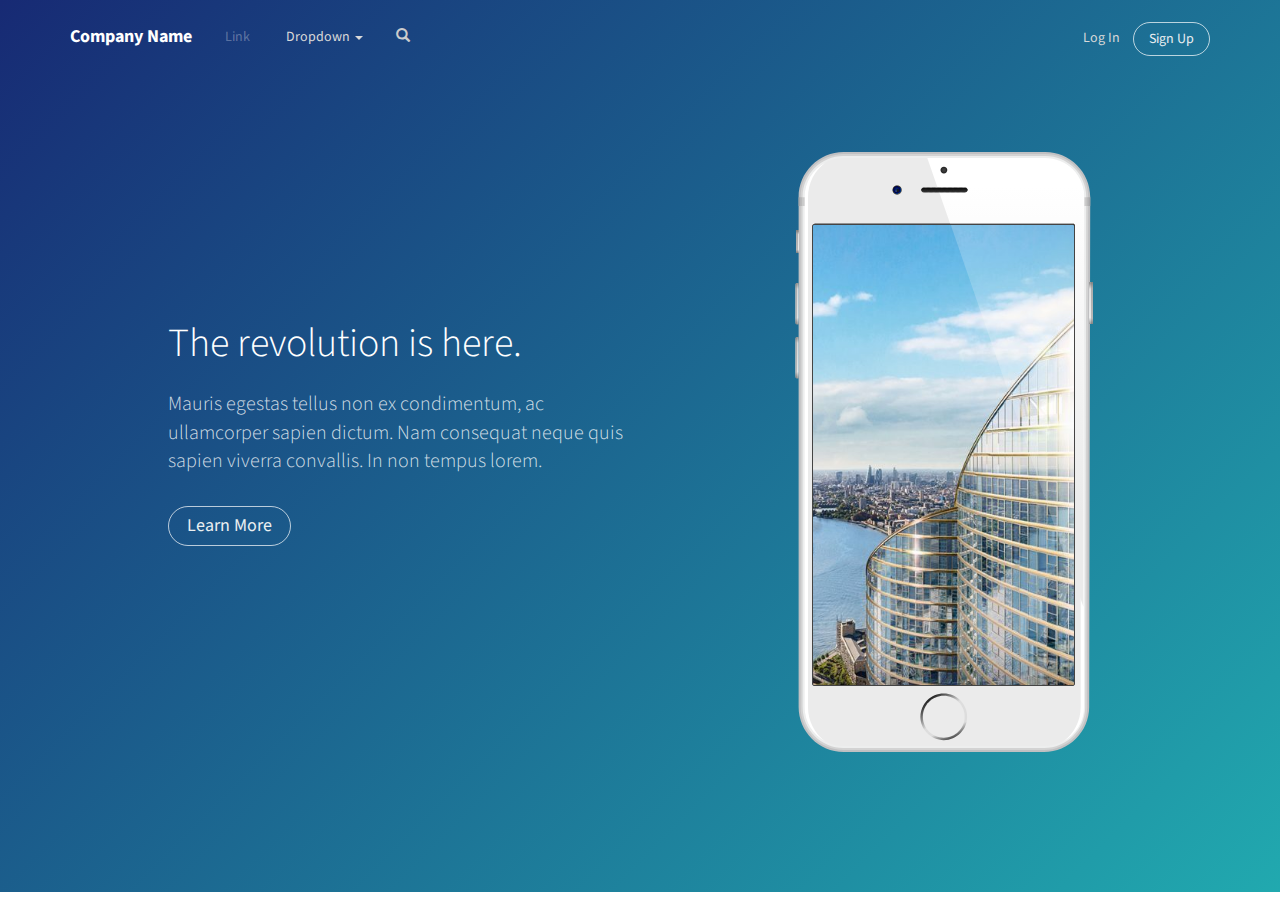
<file: Header-Blue.html>
<!DOCTYPE html>
<html>

<head>
    <meta charset="utf-8">
    <meta name="viewport" content="width=device-width, initial-scale=1.0">
    <title>header_blue</title>
    <link rel="stylesheet" href="http://maxcdn.bootstrapcdn.com/bootstrap/3.3.7/css/bootstrap.min.css">
    <link rel="stylesheet" href="https://fonts.googleapis.com/css?family=Source+Sans+Pro:300,400,700">
    <link rel="stylesheet" href="assets/css/Header-Blue.css">
</head>

<body>
    <div>
        <div class="header-blue">
            <nav class="navbar navbar-default navigation-clean-search">
                <div class="container">
                    <div class="navbar-header"><a class="navbar-brand navbar-link" href="#">Company Name</a>
                        <button class="navbar-toggle collapsed" data-toggle="collapse" data-target="#navcol-1"><span class="sr-only">Toggle navigation</span><span class="icon-bar"></span><span class="icon-bar"></span><span class="icon-bar"></span></button>
                    </div>
                    <div class="collapse navbar-collapse" id="navcol-1">
                        <ul class="nav navbar-nav">
                            <li class="active" role="presentation"><a href="#">Link</a></li>
                            <li class="dropdown"><a class="dropdown-toggle" data-toggle="dropdown" aria-expanded="false" href="#">Dropdown <span class="caret"></span></a>
                                <ul class="dropdown-menu" role="menu">
                                    <li role="presentation"><a href="#">First Item</a></li>
                                    <li role="presentation"><a href="#">Second Item</a></li>
                                    <li role="presentation"><a href="#">Third Item</a></li>
                                </ul>
                            </li>
                        </ul>
                        <form class="navbar-form navbar-left" target="_self">
                            <div class="form-group">
                                <label class="control-label" for="search-field"><i class="glyphicon glyphicon-search"></i></label>
                                <input class="form-control search-field" type="search" name="search" id="search-field">
                            </div>
                        </form>
                        <p class="navbar-text navbar-right"><a class="navbar-link login" href="#">Log In</a> <a class="btn btn-default action-button" role="button" href="#">Sign Up</a></p>
                    </div>
                </div>
            </nav>
            <div class="container hero">
                <div class="row">
                    <div class="col-lg-5 col-lg-offset-1 col-md-6 col-md-offset-0">
                        <h1>The revolution is here.</h1>
                        <p>Mauris egestas tellus non ex condimentum, ac ullamcorper sapien dictum. Nam consequat neque quis sapien viverra convallis. In non tempus lorem. </p>
                        <button class="btn btn-default btn-lg action-button" type="button">Learn More</button>
                    </div>
                    <div class="col-lg-5 col-lg-offset-0 col-md-5 col-md-offset-1 hidden-xs hidden-sm phone-holder">
                        <div class="iphone-mockup"><img src="assets/img/iphone.svg" class="device">
                            <div class="screen"></div>
                        </div>
                    </div>
                </div>
            </div>
        </div>
    </div>

    <script src="http://ajax.googleapis.com/ajax/libs/jquery/2.1.1/jquery.min.js"></script>
    <script src="http://maxcdn.bootstrapcdn.com/bootstrap/3.3.7/js/bootstrap.min.js"></script>
</body>

</html>
</file>
<file: assets/css/Header-Blue.css>
.header-blue{
  background:linear-gradient(135deg, #172a74, #21a9af);
  background-color:#184e8e;
  padding-bottom:120px;
  font-family:'Source Sans Pro', sans-serif;
}

@media (max-width:767px) {
  .header-blue{
    padding-bottom:80px;
  }
}

.header-blue .navbar{
  background:transparent;
  padding-top:12px;
  padding-bottom:10px;
  color:#fff;
  border-radius:0;
  box-shadow:none;
  border:none;
}

@media (max-width:767px) {
  .header-blue .navbar{
    padding-top:0;
    padding-bottom:0;
  }
}

@media (max-width:767px) {
  .header-blue .navbar .navbar-header{
    padding-top:10px;
    padding-bottom:10px;
  }
}

@media (max-width:767px) {
  .header-blue .navbar .navbar-right{
    margin-bottom:20px;
  }
}

.header-blue .navbar .navbar-brand{
  font-weight:bold;
  color:inherit;
}

.header-blue .navbar .navbar-brand:hover{
  color:#f0f0f0;
}

.header-blue .navbar .navbar-brand img{
  height:100%;
  display:inline-block;
  margin-right:10px;
  width:auto;
}

.header-blue .navbar .navbar-collapse p{
  margin-top:10px;
  margin-bottom:0;
}

.header-blue .navbar .navbar-collapse p .login{
  color:#d9d9d9;
  margin-right:10px;
  text-decoration:none;
}

.header-blue .navbar .navbar-collapse p .login:hover{
  color:#fff;
}

.header-blue .navbar .navbar-toggle{
  border-color:rgba(255,255,255,0.3);
}

.header-blue .navbar .navbar-toggle:hover, .header-blue .navbar-toggle:focus{
  background:none;
}

.header-blue .navbar .navbar-toggle .icon-bar{
  background-color:#eee;
}

.header-blue .navbar .navbar-collapse, .header-blue .navbar .navbar-form{
  border-color:rgba(255,255,255,0.3);
}

.header-blue .navbar .navbar-nav > .active > a, .header-blue .navbar .navbar-nav > .open > a{
  background:none;
  box-shadow:none;
}

.header-blue .navbar.navbar-default .navbar-nav > .active > a, .header-blue .navbar.navbar-default .navbar-nav > .active > a:focus, .header-blue .navbar.navbar-default .navbar-nav > .active > a:hover{
  color:rgba(255,255,255,0.3);
  box-shadow:none;
  background:none;
  pointer-events:none;
}

.header-blue .navbar.navbar .navbar-nav > li > a{
  padding-left:18px;
  padding-right:18px;
}

.header-blue .navbar.navbar-default .navbar-nav > li > a{
  color:#d9d9d9;
}

.header-blue .navbar.navbar-default .navbar-nav > li > a:focus, .header-blue .navbar.navbar-default .navbar-nav > li > a:hover{
  color:#fcfeff !important;
  background-color:transparent;
}

.header-blue .navbar .navbar-nav > li > .dropdown-menu{
  margin-top:-5px;
  box-shadow:0 4px 8px rgba(0,0,0,.1);
  background-color:#fff;
  border-radius:2px;
}

.header-blue .navbar .dropdown-menu > li > a:focus, .header-blue .navbar .dropdown-menu > li > a{
  line-height:2;
  font-size:14px;
  color:#37434d;
}

.header-blue .navbar .dropdown-menu > li > a:focus, .header-blue .navbar .dropdown-menu > li > a:hover{
  background:#ebeff1;
}

@media (max-width:767px) {
  .header-blue .navbar .navbar-nav .open .dropdown-menu{
    box-shadow:none;
    background:none;
    color:#fff;
  }
}

@media (max-width:767px) {
  .header-blue .navbar .navbar-nav .open .dropdown-menu > li > a{
    color:#fdfeff;
    padding-top:12px;
    padding-bottom:12px;
    line-height:1;
  }
}

.header-blue .action-button, .header-blue .action-button:active{
  border:1px solid rgba(255,255,255,0.7);
  border-radius:20px;
  color:#ebeff1;
  box-shadow:none;
  text-shadow:none;
  padding:6px 15px;
  background:transparent;
  transition:background-color 0.25s;
  outline:none;
}

.header-blue .action-button:hover{
  color:#fff;
}

.header-blue .action-button.btn-lg{
  padding:7px 18px;
}

.header-blue .navbar .navbar-form label{
  color:#ccc;
}

.header-blue .navbar .navbar-form .search-field{
  background:none;
  border:none;
  border-bottom:1px solid transparent;
  border-radius:0;
  color:#ccc;
  box-shadow:none;
  color:inherit;
  transition:border-bottom-color 0.3s;
}

@media (max-width:767px) {
  .header-blue .navbar .navbar-form .search-field{
    display:inline-block;
    width:80%;
  }
}

.header-blue .navbar .navbar-form .search-field:focus{
  border-bottom:1px solid #ccc;
}

.header-blue .hero{
  margin-top:60px;
}

@media (max-width:767px) {
  .header-blue .hero{
    margin-top:20px;
    text-align:center;
  }
}

.header-blue .hero h1{
  color:#fff;
  font-size:40px;
  margin-top:190px;
  margin-bottom:24px;
  font-weight:300;
}

@media (max-width:991px) {
  .header-blue .hero h1{
    margin-top:0;
    margin-bottom:15px;
    line-height:1.4;
  }
}

.header-blue .hero p{
  color:rgba(255,255,255,0.8);
  font-size:20px;
  margin-bottom:30px;
  font-weight:300;
}

.header-blue .phone-holder{
  text-align:right;
}

.header-blue div.iphone-mockup{
  position:relative;
  max-width:300px;
  margin:20px;
  display:inline-block;
}

.header-blue .iphone-mockup img.device{
  width:100%;
  height:auto;
}

.header-blue .iphone-mockup .screen{
  position:absolute;
  width:88%;
  height:77%;
  top:12%;
  border-radius:2px;
  left:6%;
  border:1px solid #444;
  background-color:#aaa;
  overflow:hidden;
  background:url(../../assets/img/skyscraper.jpg);
  background-size:cover;
  background-position:center;
}

.header-blue .iphone-mockup .screen:before{
  content:'';
  background-color:#fff;
  position:absolute;
  width:70%;
  height:140%;
  top:-12%;
  right:-60%;
  transform:rotate(-19deg);
  opacity:0.2;
}
</file>
